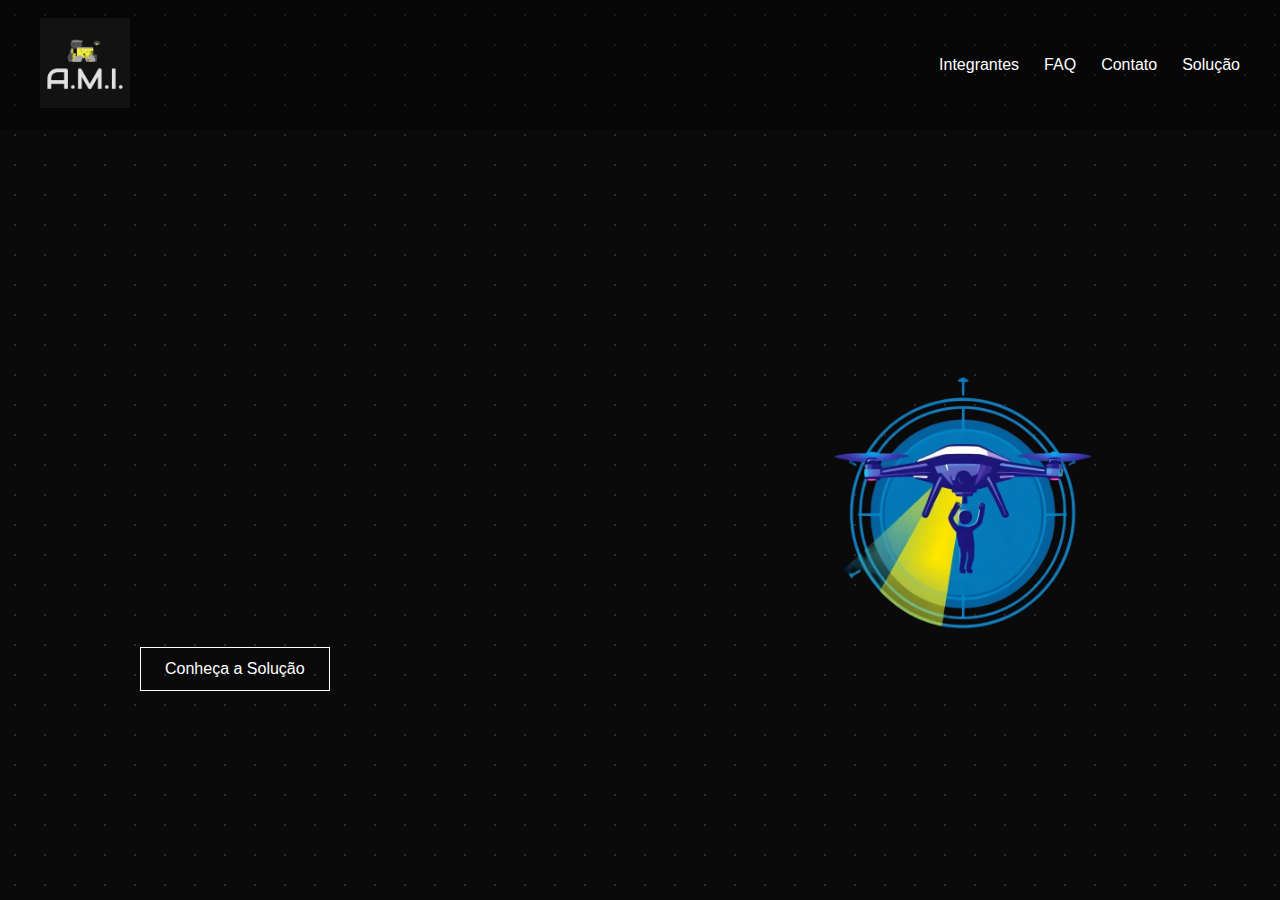
<file: html/index.html>
<!DOCTYPE html>
<html lang="pt-br">
<head>
  <meta charset="UTF-8" />
  <meta name="viewport" content="width=device-width, initial-scale=1.0" />
  <link rel="icon" type="image/png" href="/assets/img/LogoNav.png">
  <title>A.M.I.</title>
  <link rel="stylesheet" href="/assets/css/index.css" />
</head>
<body>
  <div class="hero">
    <nav class="navbar">
      <div class="logo">
        <img src="/assets/img/LogoNav.png" alt="Logo A.M.I." />    
      </div>
      <ul class="nav-links">
        <li><a href="integrantes.html">Integrantes</a></li>
        <li><a href="FAQ.html">FAQ</a></li>
        <li><a href="contato.html">Contato</a></li>
        <li><a href="solucao.html">Solução</a></li>
      </ul>
    </nav>

    <div class="hero-content">
      <div class="left-side">
        <h1 class="fade-in">Agente de Monitoramento<br>de Intervenção<br><span>A.M.I.</span></h1>
        <a href="#" class="btn">Conheça a Solução</a>
      </div>

      <div class="right-side">
        <img src="/assets/img/logo2.png" alt="Logo A.M.I." />
      </div>
    </div>
  </div>
</body>
</html>
</file>
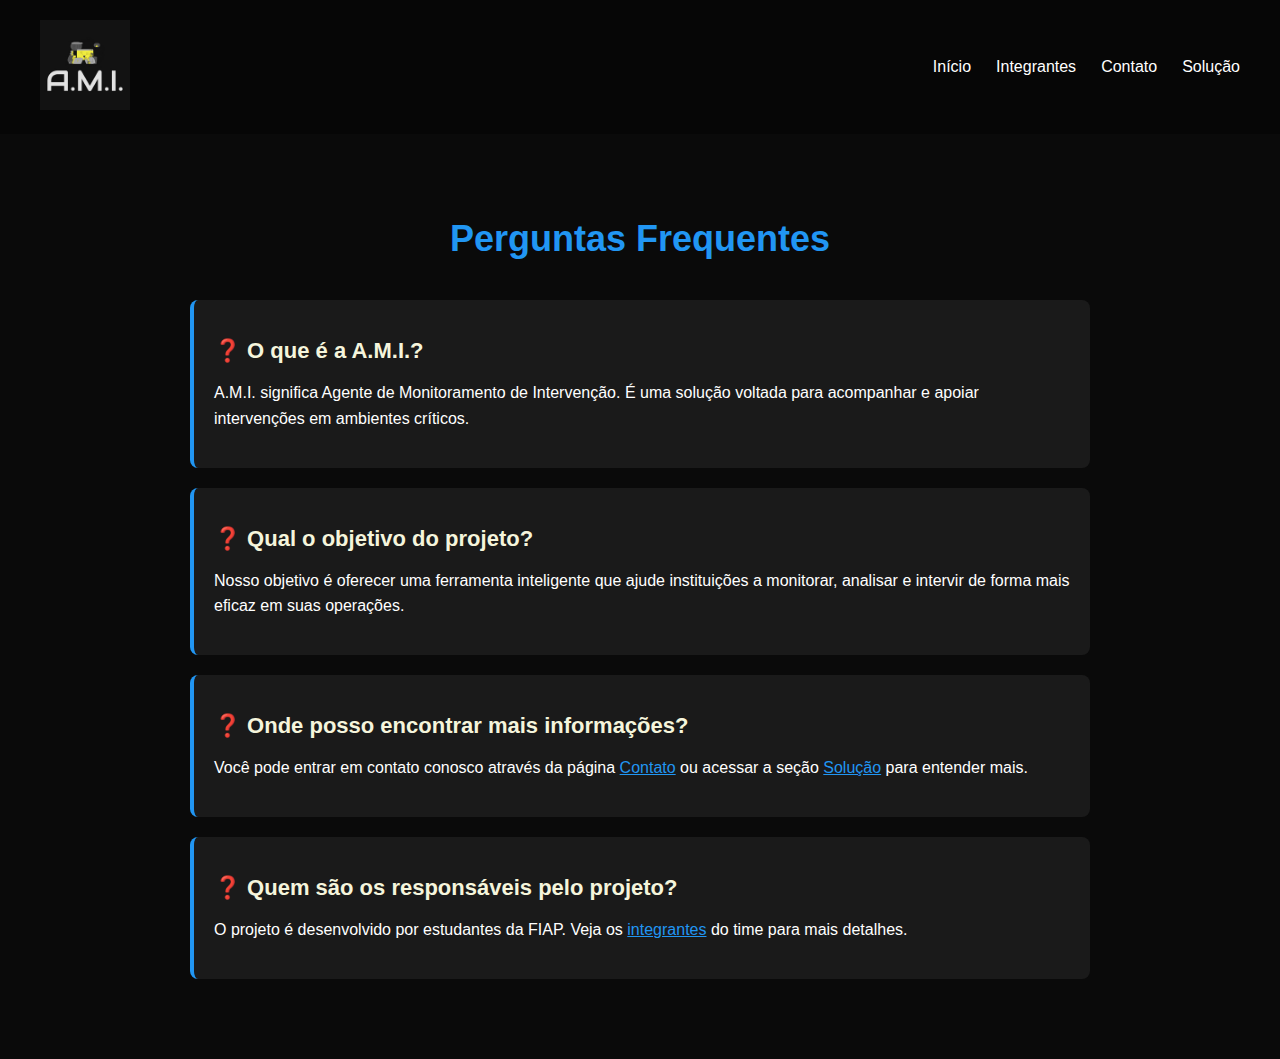
<file: html/faq.html>
<!DOCTYPE html>
<html lang="pt-br">
<head>
  <meta charset="UTF-8" />
  <meta name="viewport" content="width=device-width, initial-scale=1.0" />
  <link rel="icon" type="image/png" href="/assets/img/LogoNav.png">
  <title>FAQ - A.M.I.</title>
  <link rel="stylesheet" href="/assets/css/faq.css" />
</head>
<body>
  <nav class="navbar">
    <div class="logo">
      <img src="/assets/img/LogoNav.png" alt="Logo A.M.I." />
    </div>
    <ul class="nav-links">
      <li><a href="index.html">Início</a></li>
      <li><a href="integrantes.html">Integrantes</a></li>
      <li><a href="contato.html">Contato</a></li>
      <li><a href="solucao.html">Solução</a></li>
    </ul>
  </nav>

  <section class="faq">
    <h1>Perguntas Frequentes</h1>

    <div class="faq-item">
      <h2>❓ O que é a A.M.I.?</h2>
      <p>A.M.I. significa Agente de Monitoramento de Intervenção. É uma solução voltada para acompanhar e apoiar intervenções em ambientes críticos.</p>
    </div>

    <div class="faq-item">
      <h2>❓ Qual o objetivo do projeto?</h2>
      <p>Nosso objetivo é oferecer uma ferramenta inteligente que ajude instituições a monitorar, analisar e intervir de forma mais eficaz em suas operações.</p>
    </div>

    <div class="faq-item">
      <h2>❓ Onde posso encontrar mais informações?</h2>
      <p>Você pode entrar em contato conosco através da página <a href="contato.html">Contato</a> ou acessar a seção <a href="solucao.html">Solução</a> para entender mais.</p>
    </div>

    <div class="faq-item">
      <h2>❓ Quem são os responsáveis pelo projeto?</h2>
      <p>O projeto é desenvolvido por estudantes da FIAP. Veja os <a href="integrantes.html">integrantes</a> do time para mais detalhes.</p>
    </div>
  </section>
</body>
</html>
</file>
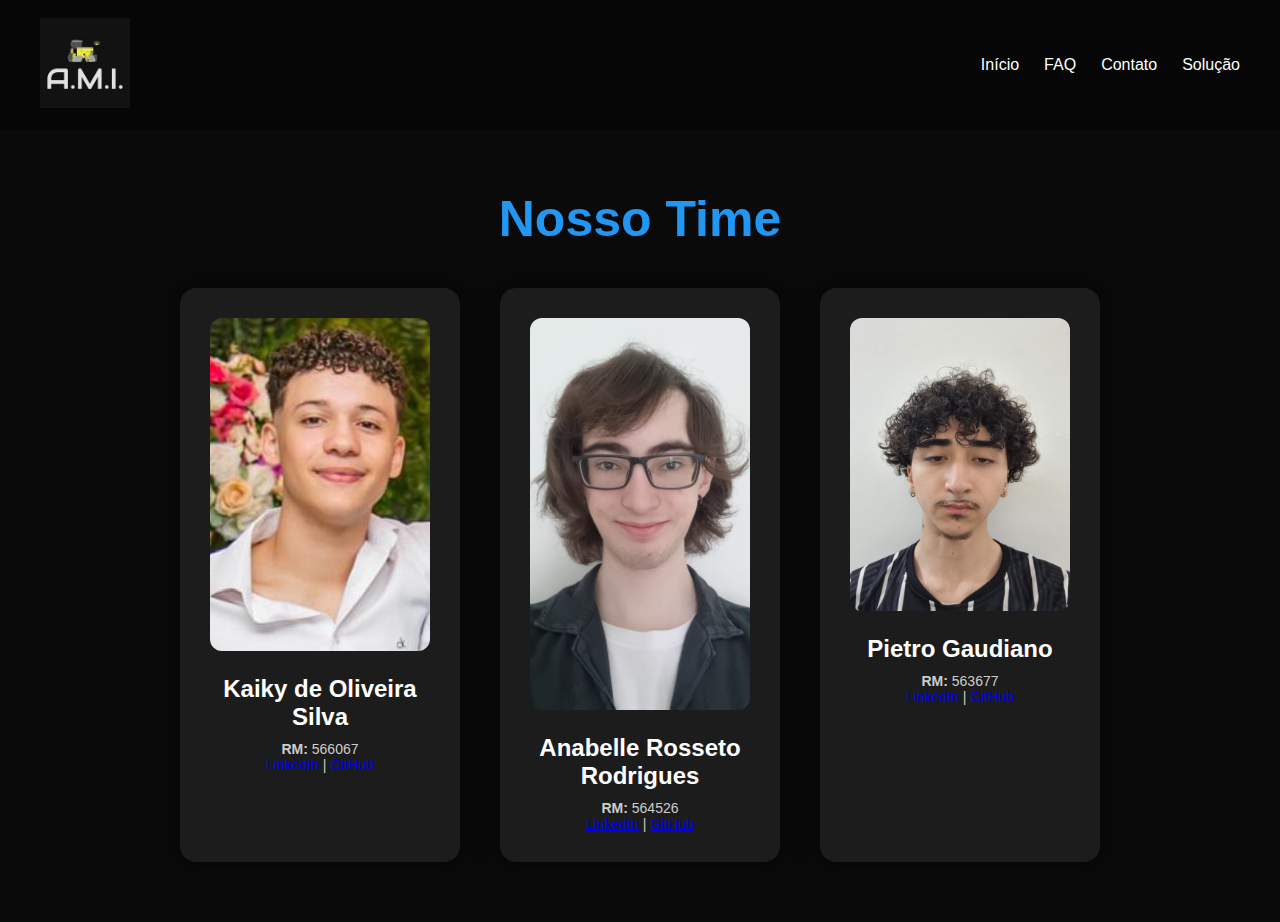
<file: html/integrantes.html>
<!DOCTYPE html>
<html lang="pt-br">
<head>
  <meta charset="UTF-8" />
  <meta name="viewport" content="width=device-width, initial-scale=1.0" />
  <link rel="icon" type="image/png" href="/assets/img/LogoNav.png">
  <title>Integrantes - A.M.I.</title>
  <link rel="stylesheet" href="/assets/css/integrantes.css" />
</head>
<body>
  <nav class="navbar">
    <div class="logo">
      <img src="/assets/img/LogoNav.png" alt="Logo A.M.I." />
    </div>
    <ul class="nav-links">
      <li><a href="index.html">Início</a></li>
      <li><a href="FAQ.html">FAQ</a></li>
      <li><a href="contato.html">Contato</a></li>
      <li><a href="solucao.html">Solução</a></li>
    </ul>
  </nav>

  <section class="team">
    <h1>Nosso Time</h1>
    <div class="integrantes-container">
      
      <div class="integrante">
        <img src="/assets/img/integranteKaiky.jpg" alt="Foto Kaiky" />
        <h2>Kaiky de Oliveira Silva</h2>
        <p><strong>RM:</strong> 566067</p>
        <p>
          <a href="https://www.linkedin.com/in/kaikyoliveirasilva/" target="_blank">LinkedIn</a> |
          <a href="https://github.com/seu-perfil" target="_blank">GitHub</a>
        </p>
      </div>

      <div class="integrante">
        <img src="/assets/img/IntegranteAnabelle.jpg" alt="Foto Anabelle" />
        <h2>Anabelle Rosseto Rodrigues</h2>
        <p><strong>RM:</strong> 564526</p>
        <p>
          <a href="https://www.linkedin.com/in/felipe-rosseto-rodrigues-b7a974232" target="_blank">LinkedIn</a> |
          <a href="https://github.com/orgs/ami-brasil/people/FelipeRosseto" target="_blank">GitHub</a>
        </p>
      </div>

      <div class="integrante">
        <img src="/assets/img/IntegrantePietro.jpg" alt="Foto Pietro" />
        <h2>Pietro Gaudiano</h2>
        <p><strong>RM:</strong> 563677</p>
        <p>
          <a href="https://www.linkedin.com/in/pietro-gaudiano-b45511338/" target="_blank">LinkedIn</a> |
          <a href="https://github.com/pocanapa" target="_blank">GitHub</a>
        </p>
      </div>

    </div>
  </section>
</body>
</html>
</file>
<file: assets/css/index.css>
* {
  margin: 0;
  padding: 0;
  box-sizing: border-box;
}

body {
  font-family: Arial, sans-serif;
  background-color: #0a0a0a;
  background-image: radial-gradient(#2d2d2d 1px, transparent 1px);
  background-size: 30px 30px;
}

.hero {
  width: 100%;
  height: 100vh;
  background: url('https://images.unsplash.com/photo-1612423284934-ec96c1fc1a6a?ixlib=rb-4.0.3&auto=format&fit=crop&w=1950&q=80') no-repeat center center/cover;
  display: flex;
  flex-direction: column;
}

.navbar {
  display: flex;
  justify-content: space-between;
  align-items: center;
  padding: 20px 40px;
  background: rgba(0, 0, 0, 0.4);
  font-size: 15x;
  text-transform: capitalize;
  height: 130px;
}

.logo img {
  height: 90px;
  width: auto;
}

.nav-links {
  display: flex;
  gap: 25px;
  list-style: none;
}

.nav-links li a {
  color: white;
  text-decoration: none;
  font-weight: 500;
  transition: color 0.3s;
}

.nav-links li a:hover {
  color: #2196F3;
}

.hero-content {
  flex: 1;
  display: flex;
  justify-content: space-between;
  align-items: center;
  padding: 60px;
  gap: 50px;
  margin-left: 80px;
}

.left-side {
  flex: 1;
  color: white;
}

.left-side h1 {
  font-size: 60px;
  line-height: 1.2;
  margin-bottom: 20px;
}

.left-side span {
  color: #2196F3;
}

.btn {
  display: inline-block;
  padding: 12px 24px;
  border: 1px solid white;
  color: white;
  text-decoration: none;
  transition: 0.3s;
}

.btn:hover {
  background-color: white;
  color: black;
}

.right-side {
  flex: 1;
  display: flex;
  justify-content: center;
  align-items: center;
}

.right-side img {
  max-width: 460px;
  width: 100%;
  height: auto;
}

/* animação */
.fade-in {
  opacity: 0;
  transform: translateY(20px);
  animation: fadeInUp 2.5s ease forwards;
}

@keyframes fadeInUp {
  to {
    opacity: 1;
    transform: translateY(0);
  }
}


/* Responsividade básica */
@media (max-width: 768px) {
  .hero-content {
    flex-direction: column;
    text-align: center;
  }

  .right-side {
    margin-top: 40px;
  }

  .left-side h1 {
    font-size: 40px;
  }
}
</file>
<file: assets/css/faq.css>
body {
  font-family: Arial, sans-serif;
  background-color: #0a0a0a;
  color: white;
  margin: 0;
  padding: 0;
}

.navbar {
  display: flex;
  justify-content: space-between;
  align-items: center;
  padding: 20px 40px;
  background: rgba(0, 0, 0, 0.4);
}

.logo img {
  height: 90px;
}

.nav-links {
  display: flex;
  gap: 25px;
  list-style: none;
}

.nav-links li a {
  color: white;
  text-decoration: none;
  font-weight: 500;
  transition: color 0.3s;
}

.nav-links li a:hover {
  color: #2196F3;
}

.faq {
  padding: 60px 20px;
  max-width: 900px;
  margin: 0 auto;
}

.faq h1 {
  text-align: center;
  margin-bottom: 40px;
  font-size: 36px;
  color: #2196F3;
}

.faq-item {
  background: #1a1a1a;
  border-left: 4px solid #2196F3;
  padding: 20px;
  margin-bottom: 20px;
  border-radius: 8px;
}

.faq-item h2 {
  font-size: 22px;
  margin-bottom: 10px;
  color: beige;
}

.faq-item p {
  font-size: 16px;
  line-height: 1.6;
}

.faq-item a {
  color: #2196F3;
  text-decoration: underline;
}
</file>
<file: assets/css/integrantes.css>
* {
  margin: 0;
  padding: 0;
  box-sizing: border-box;
}

body {
  font-family: Arial, sans-serif;
  background-color: #0a0a0a;
  color: white;
}

.navbar {
  display: flex;
  justify-content: space-between;
  align-items: center;
  padding: 20px 40px;
  background: rgba(0, 0, 0, 0.4);
  height: 130px;
}

.logo img {
  height: 90px;
  width: auto;
}

.nav-links {
  display: flex;
  gap: 25px;
  list-style: none;
}

.nav-links li a {
  color: white;
  text-decoration: none;
  font-weight: 500;
  transition: color 0.3s;
}

.nav-links li a:hover {
  color: #2196F3;
}

.team {
  padding: 60px 40px;
  text-align: center;
}

.team h1 {
  font-size: 50px;
  margin-bottom: 40px;
  color: #2196F3;
}

.integrantes-container {
  display: flex;
  flex-wrap: wrap;
  justify-content: center;
  gap: 40px;
}

.integrante {
  background-color: #1c1c1c;
  padding: 30px;
  border-radius: 16px;
  width: 280px;
  box-shadow: 0 0 20px rgba(0, 0, 0, 0.6);
  transition: transform 0.3s, box-shadow 0.3s;
}

.integrante:hover {
  transform: translateY(-8px);
  box-shadow: 0 0 30px rgba(33, 150, 243, 0.5);
}

.integrante img {
  width: 100%;
  height: auto;
  border-radius: 12px;
  margin-bottom: 20px;
}

.integrante h2 {
  font-size: 24px;
  margin-bottom: 10px;
  color: #ffffff;
}

.integrante p {
  font-size: 14px;
  color: #ccc;
}

/* Responsivo */
@media (max-width: 768px) {
  .integrantes-container {
    flex-direction: column;
    align-items: center;
  }

  .integrante {
    width: 80%;
  }
}
</file>
